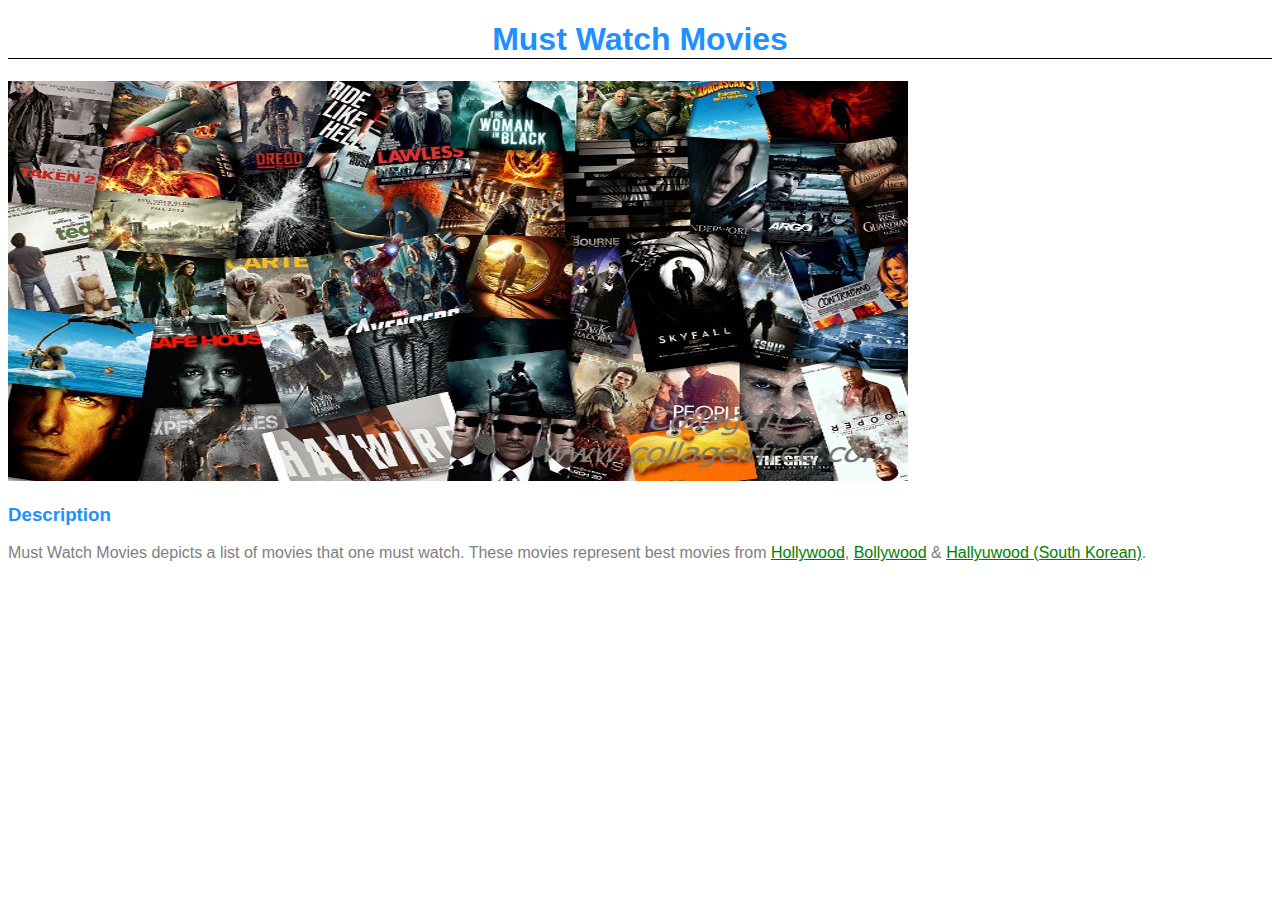
<file: web/index.html>
<!DOCTYPE html>
<html lang="en">
    <head>
        <meta charset="UTF-8">
        <title>Must Watch Movies - Homepage</title>
        <link type="text/css" rel="stylesheet" href="styleSheet.css">
    </head>
    <body>

        <h1>Must Watch Movies</h1>

        <img src="ocean.jpeg" alt="Cover Pic">

        <h3>Description</h3>
            <p>Must Watch Movies depicts a list of movies that one must watch. These
            movies represent best movies from
            <a class="link" href="hollywood/hollywood.html" title="Must Watch Hollywood Movies">
                Hollywood</a>,
            <a class="link" href="bollywood/bollywood.html" title="Must Watch Bollywood Movies">
                Bollywood</a> &
            <a class="link" href="hallyuwood/hallyuwood.html" title="Must Watch South Korean
             Movies">Hallyuwood (South Korean)</a>.
            </p>

    </body>
</html>
</file>
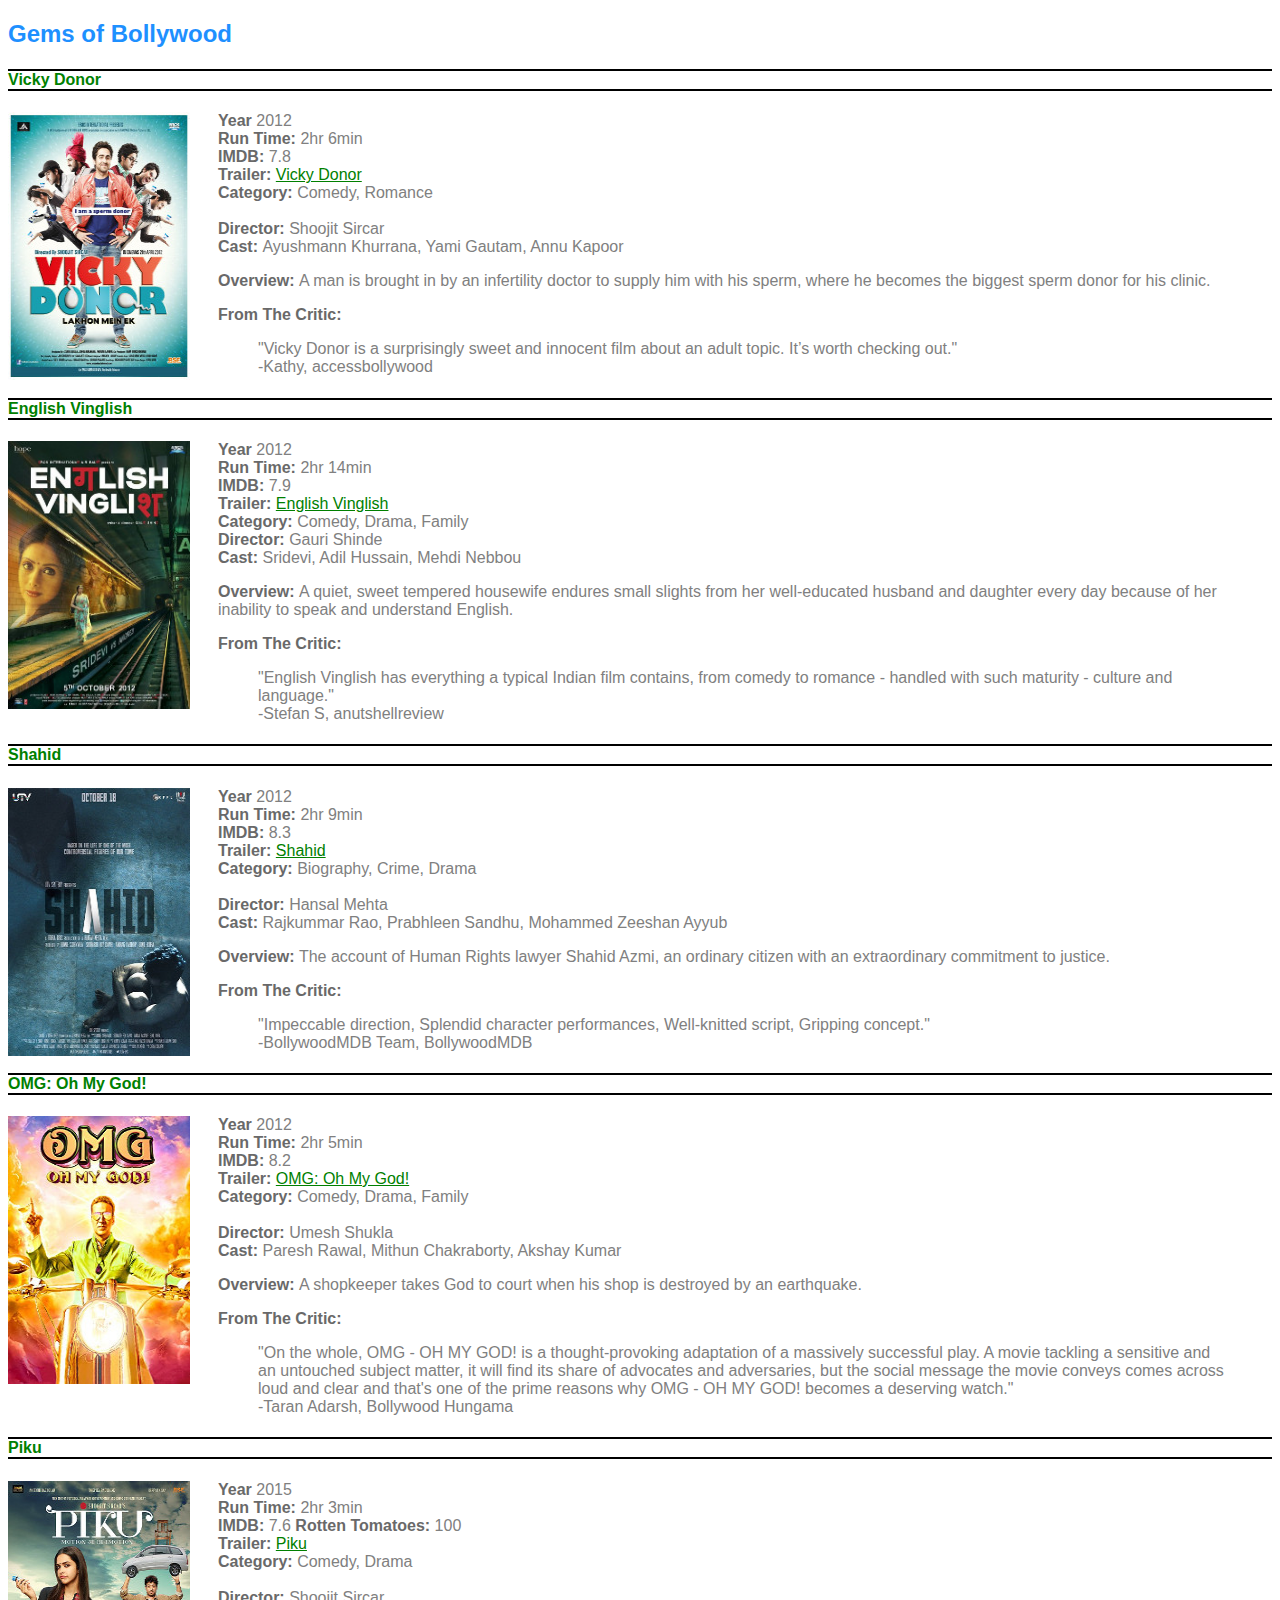
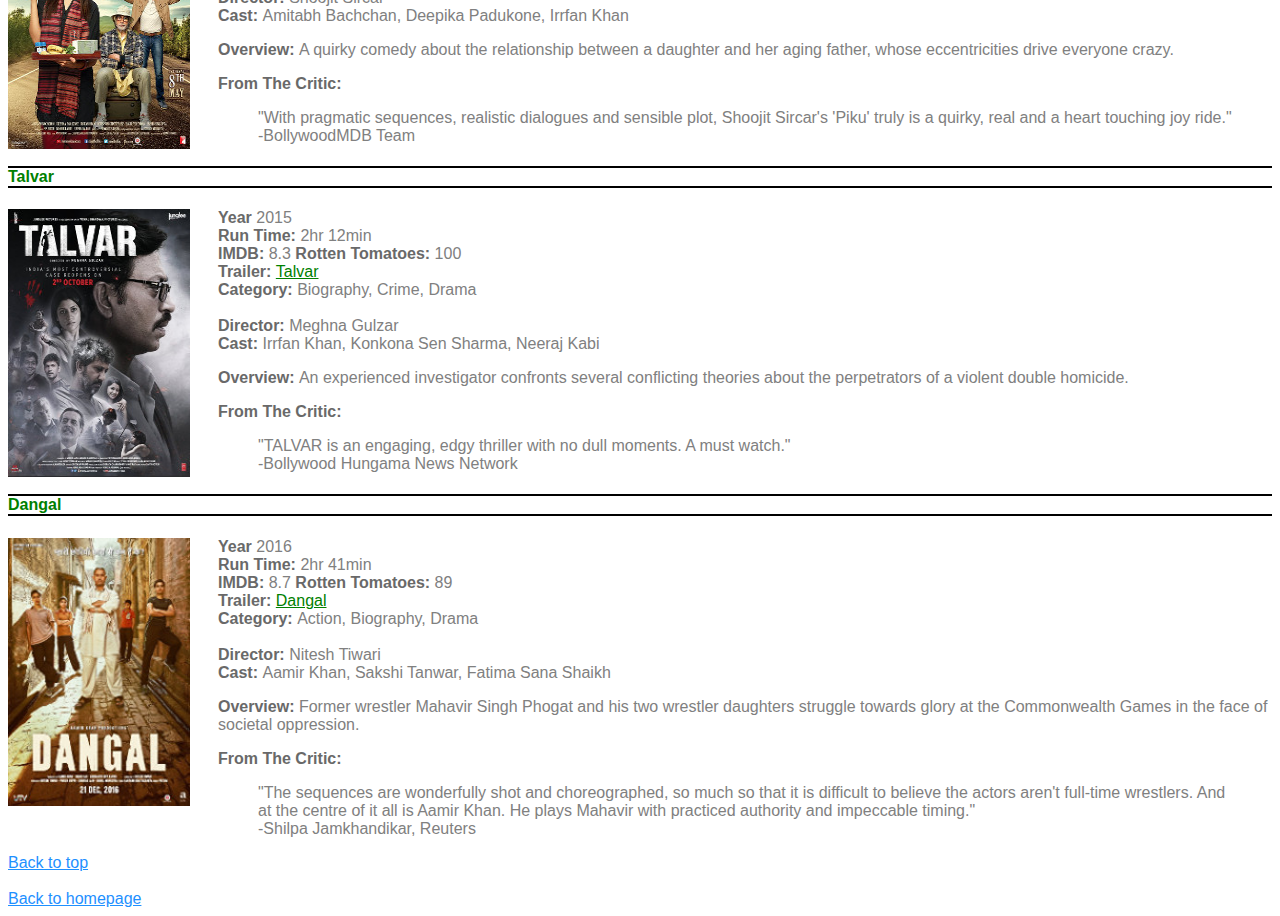
<file: web/bollywood/bollywood.html>
<!DOCTYPE html>
<html lang="en">
    <head>
        <meta charset="UTF-8">
        <title>Must Watch Movies - Bollywood</title>
        <link type="text/css" rel="stylesheet" href="../styleSheet.css">
    </head>
    <body>
        <h2>
            <a id="top">Gems of Bollywood</a>
        </h2>

        <h4>Vicky Donor</h4>
            <a href="images/vickyDonor.jpg">
                <img class="thumbnail" src="thumbnails/vickyDonor.jpg" alt="Vicky Donor Poster">
            </a>
            <div class="section-desc">
                <b>Year </b>2012<br>
                <b>Run Time: </b>2hr 6min<br>
                <b>IMDB: </b>7.8 <br>
                <b>Trailer: </b>
                <a  class="link" href="https://www.youtube.com/watch?v=Jme-VkIzkoU" target="trailer"
                   title="Vicky Donor (Official Trailer)">Vicky Donor</a><br>
                <b>Category: </b>Comedy, Romance<br><br>
                <b>Director: </b>Shoojit Sircar<br>
                <b>Cast: </b>Ayushmann Khurrana, Yami Gautam, Annu Kapoor
                <p>
                    <b>Overview: </b>A man is brought in by an infertility doctor to supply
                    him with his sperm, where he becomes the biggest sperm donor for his clinic.
                </p>
                <b>From The Critic: </b>
                <blockquote>
                    "Vicky Donor is a surprisingly sweet and innocent film about an adult
                    topic. It’s worth checking out."
                    <footer>
                        -Kathy, accessbollywood
                    </footer>
                </blockquote>
            </div>

        <h4>English Vinglish</h4>
            <a href="images/englishVinglish.jpg">
                <img class="thumbnail" src="thumbnails/englishVinglish.jpg" alt="English Vinglish Poster">
            </a>
            <div class="section-desc">
                <b>Year </b>2012<br>
                <b>Run Time: </b>2hr 14min<br>
                <b>IMDB: </b>7.9<br>
                <b>Trailer: </b>
                <a class="link" href="https://www.youtube.com/watch?v=wmGVY4T88dc" target="trailer"
                   title="English Vinglish | Official Trailer">English Vinglish</a><br>
                <b>Category: </b>Comedy, Drama, Family<br>
                <b>Director: </b>Gauri Shinde<br>
                <b>Cast: </b>Sridevi, Adil Hussain, Mehdi Nebbou
                <p>
                    <b>Overview: </b>A quiet, sweet tempered housewife endures small slights
                    from her well-educated husband and daughter every day because of her
                    inability to speak and understand English.
                </p>
                <b>From The Critic: </b>
                <blockquote>
                    "English Vinglish has everything a typical Indian film contains,
                    from comedy to romance - handled with such maturity - culture and language."
                    <footer>
                        -Stefan S, anutshellreview
                    </footer>
                </blockquote>
            </div>

        <h4>Shahid</h4>
            <a href="images/shahid.jpg">
                <img class="thumbnail" src="thumbnails/shahid.jpg" alt="Shahid Poster">
            </a>
            <div class="section-desc">
                <b>Year </b>2012<br>
                <b>Run Time: </b>2hr 9min<br>
                <b>IMDB: </b>8.3<br>
                <b>Trailer: </b>
                <a class="link" href="https://www.youtube.com/watch?v=XiQXmIn7qbI" target="trailer"
                   title="Shahid - Trailer">Shahid</a><br>
                <b>Category: </b> Biography, Crime, Drama<br><br>
                <b>Director: </b>Hansal Mehta<br>
                <b>Cast: </b>Rajkummar Rao, Prabhleen Sandhu, Mohammed Zeeshan Ayyub
                <p>
                    <b>Overview: </b>The account of Human Rights lawyer Shahid Azmi,
                    an ordinary citizen with an extraordinary commitment to justice.
                </p>
                <b>From The Critic: </b>
                <blockquote>
                    "Impeccable direction, Splendid character performances,
                    Well-knitted script, Gripping concept."
                    <footer>
                        -BollywoodMDB Team, BollywoodMDB
                    </footer>
                </blockquote>
            </div>

        <h4>OMG: Oh My God!</h4>
            <a href="images/omg.jpg">
                <img class="thumbnail" src="thumbnails/omg.jpg" alt="OMG Poster">
            </a>
            <div class="section-desc">
                <b>Year </b>2012<br>
                <b>Run Time: </b>2hr 5min<br>
                <b>IMDB: </b>8.2<br>
                <b>Trailer: </b>
                <a class="link" href="https://www.youtube.com/watch?v=8nUwpoTrWFk" target="trailer"
                   title="OMG Oh My God - Official Trailer">OMG: Oh My God!</a><br>
                <b>Category: </b>Comedy, Drama, Family<br><br>
                <b>Director: </b>Umesh Shukla<br>
                <b>Cast: </b>Paresh Rawal, Mithun Chakraborty, Akshay Kumar
                <p>
                    <b>Overview: </b>A shopkeeper takes God to court when his shop is
                    destroyed by an earthquake.
                </p>
                <b>From The Critic: </b>
                <blockquote>"On the whole, OMG - OH MY GOD! is a thought-provoking adaptation
                    of a massively successful play. A movie tackling a sensitive and an
                    untouched subject matter, it will find its share of advocates and
                    adversaries, but the social message the movie conveys comes across
                    loud and clear and that's one of the prime reasons why OMG - OH MY GOD!
                    becomes a deserving watch."
                    <footer>-Taran Adarsh, Bollywood Hungama</footer>
                </blockquote>
            </div>

        <h4>Piku</h4>
            <a href="images/piku.jpg">
                <img class="thumbnail" src="thumbnails/piku.jpg" alt="Piku Poster">
            </a>
            <div class="section-desc">
                <b>Year </b>2015<br>
                <b>Run Time: </b>2hr 3min<br>
                <b>IMDB: </b>7.6 <b>Rotten Tomatoes: </b>100<br>
                <b>Trailer: </b>
                <a class="link" href="https://www.youtube.com/watch?v=oeiKUlUUNQ8" target="trailer"
                   title="PIKU Motion Se Hi Emotion Official Trailer">Piku</a><br>
                <b>Category: </b>Comedy, Drama<br><br>
                <b>Director: </b>Shoojit Sircar<br>
                <b>Cast: </b>Amitabh Bachchan, Deepika Padukone, Irrfan Khan
                <p>
                    <b>Overview: </b>A quirky comedy about the relationship between a daughter
                    and her aging father, whose eccentricities drive everyone crazy.
                </p>
                <b>From The Critic: </b>
                <blockquote>
                    "With pragmatic sequences, realistic dialogues and sensible plot,
                    Shoojit Sircar's 'Piku' truly is a quirky, real and a heart touching joy
                    ride."
                    <footer>
                        -BollywoodMDB Team
                    </footer>
                </blockquote>
            </div>

        <h4>Talvar</h4>
            <a href="images/talvar.jpg">
                <img class="thumbnail" src="thumbnails/talvar.jpg" alt="Talvar Poster">
            </a>
            <div class="section-desc">
                <b>Year </b>2015<br>
                <b>Run Time: </b>2hr 12min<br>
                <b>IMDB: </b>8.3 <b>Rotten Tomatoes: </b>100<br>
                <b>Trailer: </b>
                <a class="link" href="https://www.youtube.com/watch?v=aQNMsw8Ljjc" target="trailer"
                   title="‘Talvar’ Official Trailer">Talvar</a><br>
                <b>Category: </b>Biography, Crime, Drama<br><br>
                <b>Director: </b>Meghna Gulzar<br>
                <b>Cast: </b>Irrfan Khan, Konkona Sen Sharma, Neeraj Kabi
                <p>
                    <b>Overview: </b>An experienced investigator confronts several
                    conflicting theories about the perpetrators of a violent double homicide.
                </p>
                <b>From The Critic: </b>
                <blockquote>
                    "TALVAR is an engaging, edgy thriller with no dull moments.
                    A must watch."
                    <footer>
                        -Bollywood Hungama News Network
                    </footer>
                </blockquote>
            </div>

        <h4>Dangal</h4>
            <a href="images/dangal.jpg">
                <img class="thumbnail" src="thumbnails/dangal.jpg" alt="Dangal Poster">
            </a>
            <div class="section-desc">
                <b>Year </b>2016<br>
                <b>Run Time: </b>2hr 41min<br>
                <b>IMDB: </b>8.7 <b>Rotten Tomatoes: </b>89<br>
                <b>Trailer: </b>
                <a class="link" href="https://www.youtube.com/watch?v=x_7YlGv9u1g" target="trailer"
                   title="Dangal | Official Trailer">Dangal</a><br>
                <b>Category: </b> Action, Biography, Drama<br><br>
                <b>Director: </b>Nitesh Tiwari<br>
                <b>Cast: </b>Aamir Khan, Sakshi Tanwar, Fatima Sana Shaikh
                <p>
                    <b>Overview: </b>Former wrestler Mahavir Singh Phogat and his two
                    wrestler daughters struggle towards glory at the Commonwealth Games
                    in the face of societal oppression.
                </p>
                <b>From The Critic: </b>
                <blockquote>
                    "The sequences are wonderfully shot and choreographed, so much so that
                    it is difficult to believe the actors aren't full-time wrestlers. And
                    at the centre of it all is Aamir Khan. He plays Mahavir with practiced
                    authority and impeccable timing."
                    <footer>
                        -Shilpa Jamkhandikar, Reuters
                    </footer>
                </blockquote>
            </div>

        <a class="fotter" href="bollywood.html#top">Back to top</a>
        <br><br>

        <footer>
            <a class="fotter" href="../index.html">Back to homepage</a>
        </footer>

    </body>
</html>
</file>
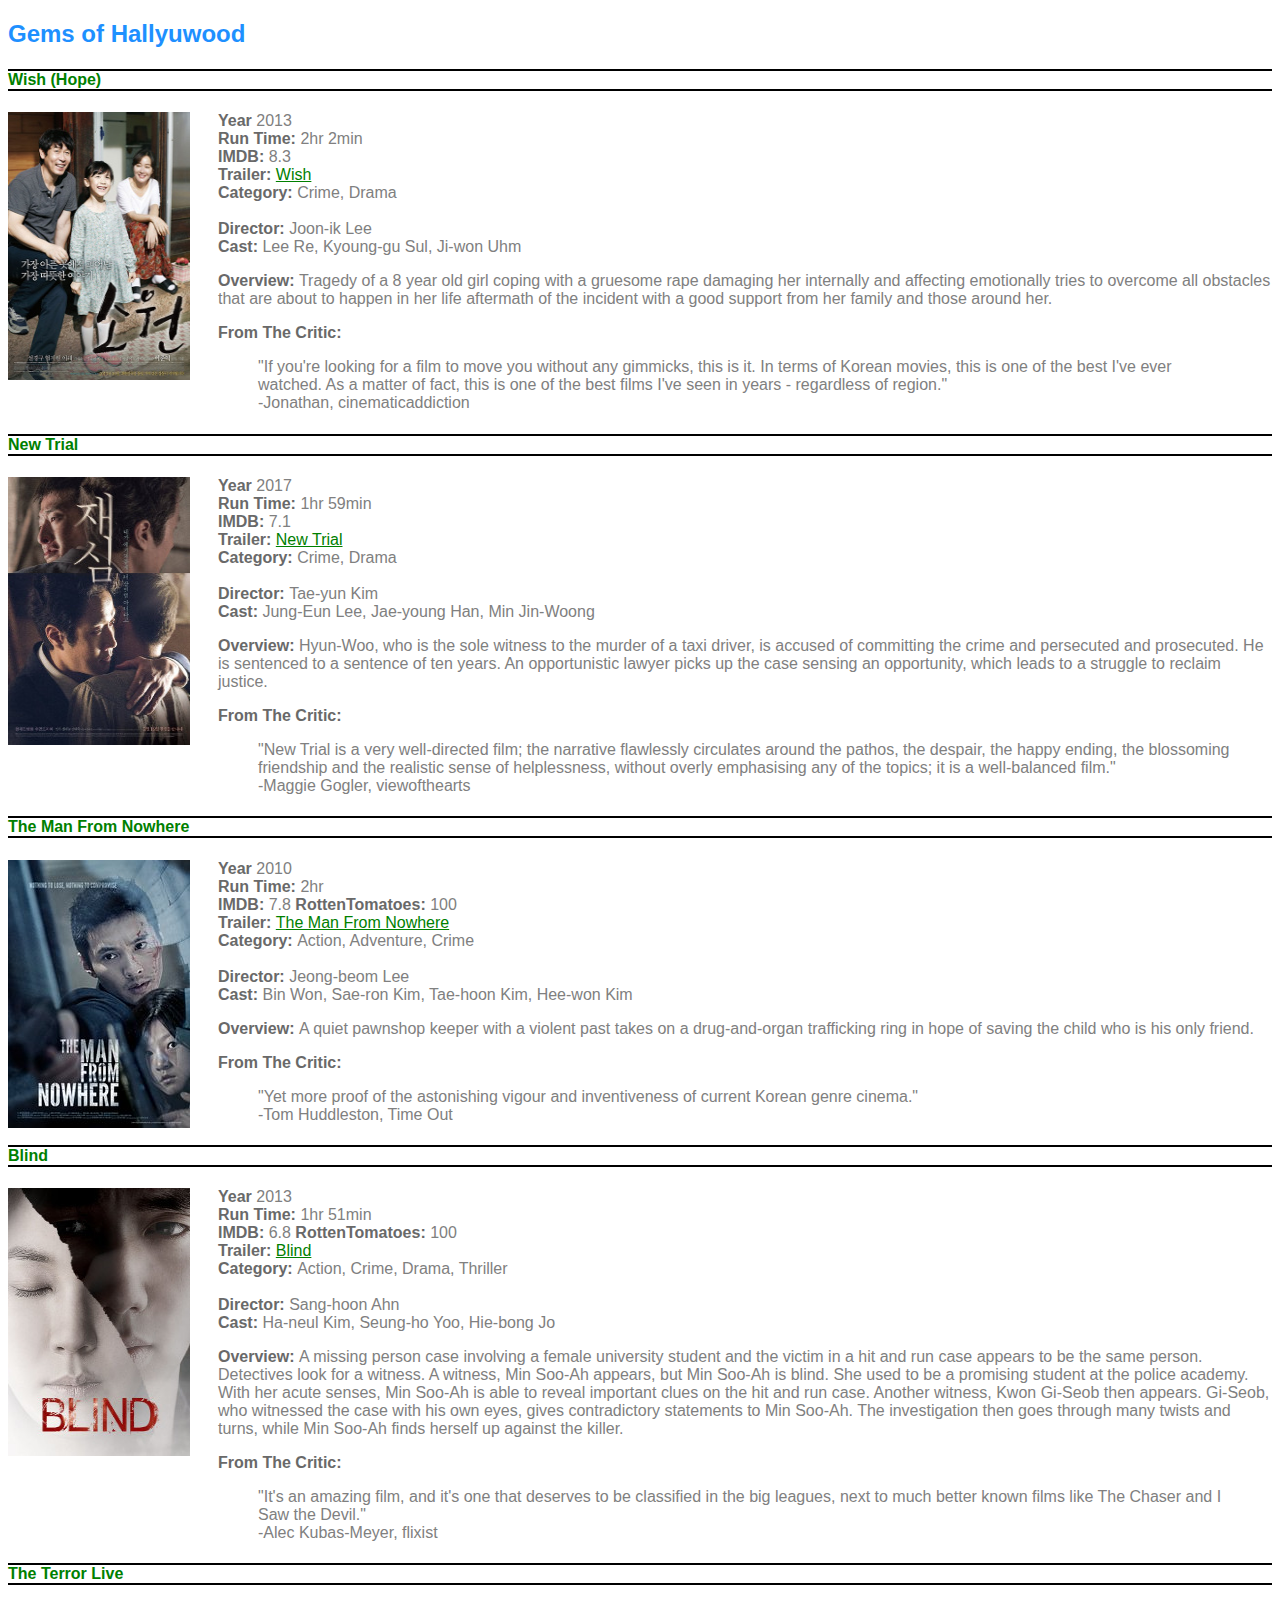
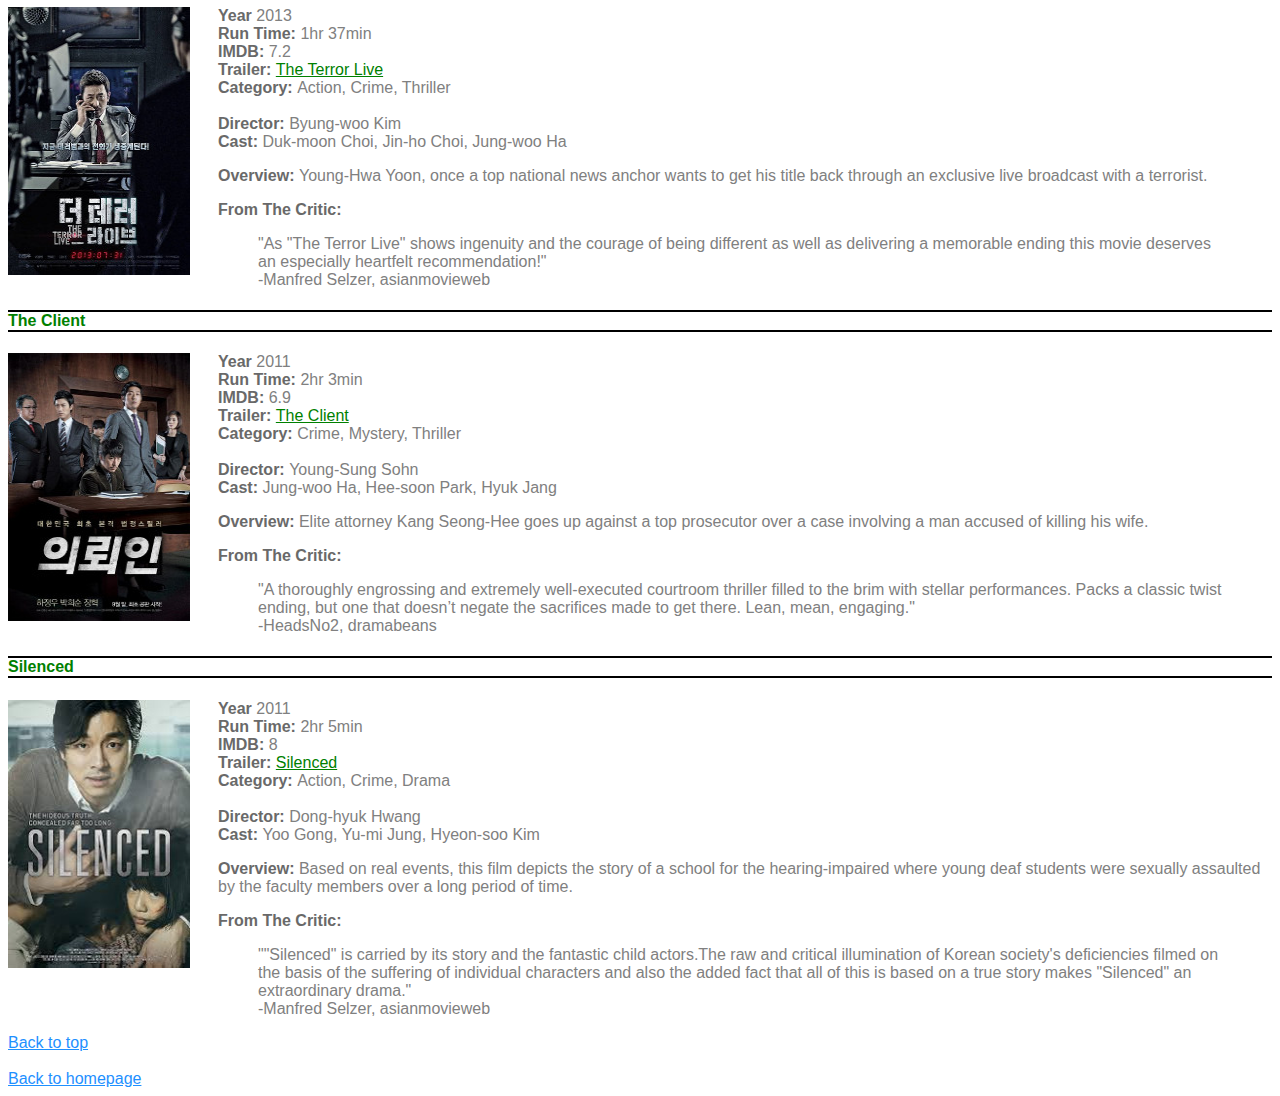
<file: web/hallyuwood/hallyuwood.html>
<!DOCTYPE html>
<html lang="en">
    <head>
        <meta charset="UTF-8">
        <title>Must Watch Movies - Hallyuwood</title>
        <link type="text/css" rel="stylesheet" href="../styleSheet.css">
    </head>
    <body>

    <h2>
        <a id="top">Gems of Hallyuwood</a>
    </h2>

    <h4>Wish (Hope)</h4>
        <a href="images/wish.jpg">
            <img class="thumbnail" src="thumbnails/wish.jpg" alt="Wish Poster">
        </a>
        <div class="section-desc">
            <b>Year </b>2013<br>
            <b>Run Time: </b>2hr 2min<br>
            <b>IMDB: </b>8.3<br>
            <b>Trailer: </b>
            <a class="link" href="https://www.youtube.com/watch?v=TXhpRFTJhQU" target="trailer"
            title="Korean Movie Hope (2013) English Main Trailer">Wish</a><br>
            <b>Category: </b>Crime, Drama<br><br>
            <b>Director: </b>Joon-ik Lee<br>
            <b>Cast: </b>Lee Re, Kyoung-gu Sul, Ji-won Uhm
            <p>
                <b>Overview: </b>Tragedy of a 8 year old girl coping with a gruesome
                rape damaging her internally and affecting emotionally tries to overcome
                all obstacles that are about to happen in her life aftermath of the
                incident with a good support from her family and those around her.
            </p>
            <b>From The Critic: </b>
            <blockquote>
                "If you're looking for a film to move you without any gimmicks,
                this is it. In terms of Korean movies, this is one of the best I've ever
                watched. As a matter of fact, this is one of the best films I've seen in
                years - regardless of region."
                <footer>
                    -Jonathan, cinematicaddiction
                </footer>
            </blockquote>
        </div>

    <h4>New Trial</h4>
        <a href="images/newTrial.jpg">
            <img class="thumbnail" src="thumbnails/newTrial.jpg" alt="New Trail Poster">
        </a>
        <div class="section-desc">
            <b>Year </b>2017<br>
            <b>Run Time: </b>1hr 59min<br>
            <b>IMDB: </b>7.1<br>
            <b>Trailer: </b>
            <a class="link" href="https://www.youtube.com/watch?v=trej8YpVLx0" target="trailer"
            title="NEW TRIAL - OFFICIAL TRAILER [Eng Sub]">New Trial</a><br>
            <b>Category: </b>Crime, Drama<br><br>
            <b>Director: </b>Tae-yun Kim<br>
            <b>Cast: </b>Jung-Eun Lee, Jae-young Han, Min Jin-Woong
            <p>
                <b>Overview: </b>Hyun-Woo, who is the sole witness to the murder of
                a taxi driver, is accused of committing the crime and persecuted and
                prosecuted. He is sentenced to a sentence of ten years. An opportunistic
                lawyer picks up the case sensing an opportunity, which leads to a struggle
                to reclaim justice.
            </p>
            <b>From The Critic: </b>
            <blockquote>
                "New Trial is a very well-directed film; the narrative flawlessly
                circulates around the pathos, the despair, the happy ending, the blossoming
                friendship and the realistic sense of helplessness, without overly emphasising
                any of the topics; it is a well-balanced film."
                <footer>
                    -Maggie Gogler, viewofthearts
                </footer>
            </blockquote>
        </div>

    <h4>The Man From Nowhere</h4>
        <a href="images/theManFromNowhere.jpeg">
            <img class="thumbnail" src="thumbnails/theManFromNowhere.jpeg" alt="The Man From Nowhere Poster">
        </a>
        <div class="section-desc">
            <b>Year </b>2010<br>
            <b>Run Time: </b>2hr<br>
            <b>IMDB: </b>7.8 <b>RottenTomatoes: </b>100<br>
            <b>Trailer: </b>
            <a class="link" href="https://www.youtube.com/watch?v=FZMa1CjCKuw" target="trailer"
            title="The Man from Nowhere, trailer USA (HD)">The Man From Nowhere</a><br>
            <b>Category: </b>Action, Adventure, Crime<br><br>
            <b>Director: </b>Jeong-beom Lee<br>
            <b>Cast: </b>Bin Won, Sae-ron Kim, Tae-hoon Kim, Hee-won Kim
            <p>
                <b>Overview: </b>A quiet pawnshop keeper with a violent past takes on a
                drug-and-organ trafficking ring in hope of saving the child who is his
                only friend.
            </p>
            <b>From The Critic: </b>
            <blockquote>
                "Yet more proof of the astonishing vigour and inventiveness of
                current Korean genre cinema."
                <footer>
                    -Tom Huddleston, Time Out
                </footer>
            </blockquote>
        </div>

    <h4>Blind</h4>
        <a href="images/blind.jpg">
            <img class="thumbnail" src="thumbnails/blind.jpg" alt="Bling Poster">
        </a>
        <div class="section-desc">
            <b>Year </b>2013<br>
            <b>Run Time: </b>1hr 51min<br>
            <b>IMDB: </b>6.8 <b>RottenTomatoes: </b>100<br>
            <b>Trailer: </b>
            <a class="link" href="https://www.youtube.com/watch?v=Xz_TgM3UOD4" target="trailer"
            title="[Eng Sub] Blind (2011) Trailer #2">Blind</a><br>
            <b>Category: </b>Action, Crime, Drama, Thriller<br><br>
            <b>Director: </b>Sang-hoon Ahn<br>
            <b>Cast: </b>Ha-neul Kim, Seung-ho Yoo, Hie-bong Jo
            <p>
                <b>Overview: </b>A missing person case involving a female university
                student and the victim in a hit and run case appears to be the same
                person. Detectives look for a witness. A witness, Min Soo-Ah appears,
                but Min Soo-Ah is blind. She used to be a promising student at the police
                academy. With her acute senses, Min Soo-Ah is able to reveal important
                clues on the hit and run case. Another witness, Kwon Gi-Seob then appears.
                Gi-Seob, who witnessed the case with his own eyes, gives contradictory
                statements to Min Soo-Ah. The investigation then goes through many twists
                and turns, while Min Soo-Ah finds herself up against the killer.
            </p>
            <b>From The Critic: </b>
            <blockquote>
                "It's an amazing film, and it's one that deserves to be classified
                in the big leagues, next to much better known films like The Chaser and I
                Saw the Devil."
                <footer>
                    -Alec Kubas-Meyer, flixist
                </footer>
            </blockquote>
        </div>

    <h4>The Terror Live</h4>
        <a href="images/theTerrorLive.jpg">
            <img class="thumbnail" src="thumbnails/theTerrorLive.jpg" alt="The Terror Live Poster">
        </a>
        <div class="section-desc">
            <b>Year </b>2013<br>
            <b>Run Time: </b>1hr 37min<br>
            <b>IMDB: </b>7.2<br>
            <b>Trailer: </b>
            <a class="link" href="https://www.youtube.com/watch?v=e_FSvAQMGNc" target="trailer"
            title="The Terror Live Official Trailer (Eng Sub)">The Terror Live</a><br>
            <b>Category: </b>Action, Crime, Thriller<br><br>
            <b>Director: </b>Byung-woo Kim<br>
            <b>Cast: </b>Duk-moon Choi, Jin-ho Choi, Jung-woo Ha
            <p>
                <b>Overview: </b>Young-Hwa Yoon, once a top national news anchor
                wants to get his title back through an exclusive live broadcast
                with a terrorist.
            </p>
            <b>From The Critic: </b>
            <blockquote>
                "As "The Terror Live" shows ingenuity and the courage
                of being different as well as delivering a memorable ending this
                movie deserves an especially heartfelt recommendation!"
                <footer>
                    -Manfred Selzer, asianmovieweb
                </footer>
            </blockquote>
        </div>

    <h4>The Client</h4>
        <a href="images/theClient.jpg">
            <img class="thumbnail" src="thumbnails/theClient.jpg" alt="The Client Poster">
        </a>
        <div class="section-desc">
            <b>Year </b>2011<br>
            <b>Run Time: </b>2hr 3min<br>
            <b>IMDB: </b>6.9<br>
            <b>Trailer: </b>
            <a class="link" href="https://www.youtube.com/watch?v=SPEBP0qdpSA" target="trailer"
            title="THE CLIENT Trailer (English Subtitles)">The Client</a><br>
            <b>Category: </b>Crime, Mystery, Thriller<br><br>
            <b>Director: </b>Young-Sung Sohn<br>
            <b>Cast: </b>Jung-woo Ha, Hee-soon Park, Hyuk Jang
            <p>
                <b>Overview: </b>Elite attorney Kang Seong-Hee goes up against a top
                prosecutor over a case involving a man accused of killing his wife.
            </p>
            <b>From The Critic: </b>
            <blockquote>
                "A thoroughly engrossing and extremely well-executed courtroom
                thriller filled to the brim with stellar performances. Packs a classic
                twist ending, but one that doesn’t negate the sacrifices made to get there.
                Lean, mean, engaging."
                <footer>
                    -HeadsNo2, dramabeans
                </footer>
            </blockquote>
        </div>

    <h4>Silenced</h4>
        <a href="images/silenced.jpg">
            <img class="thumbnail" src="thumbnails/silenced.jpg" alt="Silenced Poster">
        </a>
    <div class="section-desc">
            <b>Year </b>2011<br>
            <b>Run Time: </b>2hr 5min<br>
            <b>IMDB: </b>8<br>
            <b>Trailer: </b>
            <a class="link" href="https://www.youtube.com/watch?v=k3BUIreDAeY" target="trailer"
            title="Silenced - Official Trailer w/ English Subtitles">Silenced</a><br>
            <b>Category: </b>Action, Crime, Drama<br><br>
            <b>Director: </b>Dong-hyuk Hwang<br>
            <b>Cast: </b>Yoo Gong, Yu-mi Jung, Hyeon-soo Kim
            <p>
                <b>Overview: </b>Based on real events, this film depicts the story
                of a school for the hearing-impaired where young deaf students were
                sexually assaulted by the faculty members over a long period of time.
            </p>
            <b>From The Critic: </b>
            <blockquote>
                ""Silenced" is carried by its story and the fantastic child
                actors.The raw and critical illumination of Korean society's deficiencies
                filmed on the basis of the suffering of individual characters and also
                the added fact that all of this is based on a true story makes "Silenced"
                an extraordinary drama."
                <footer>
                    -Manfred Selzer, asianmovieweb
                </footer>
            </blockquote>
        </div>

        <a class="fotter" href="hallyuwood.html#top">Back to top</a>
        <br><br>

        <footer>
            <a class="fotter" href="../index.html">Back to homepage</a>
        </footer>

    </body>
</html>
</file>
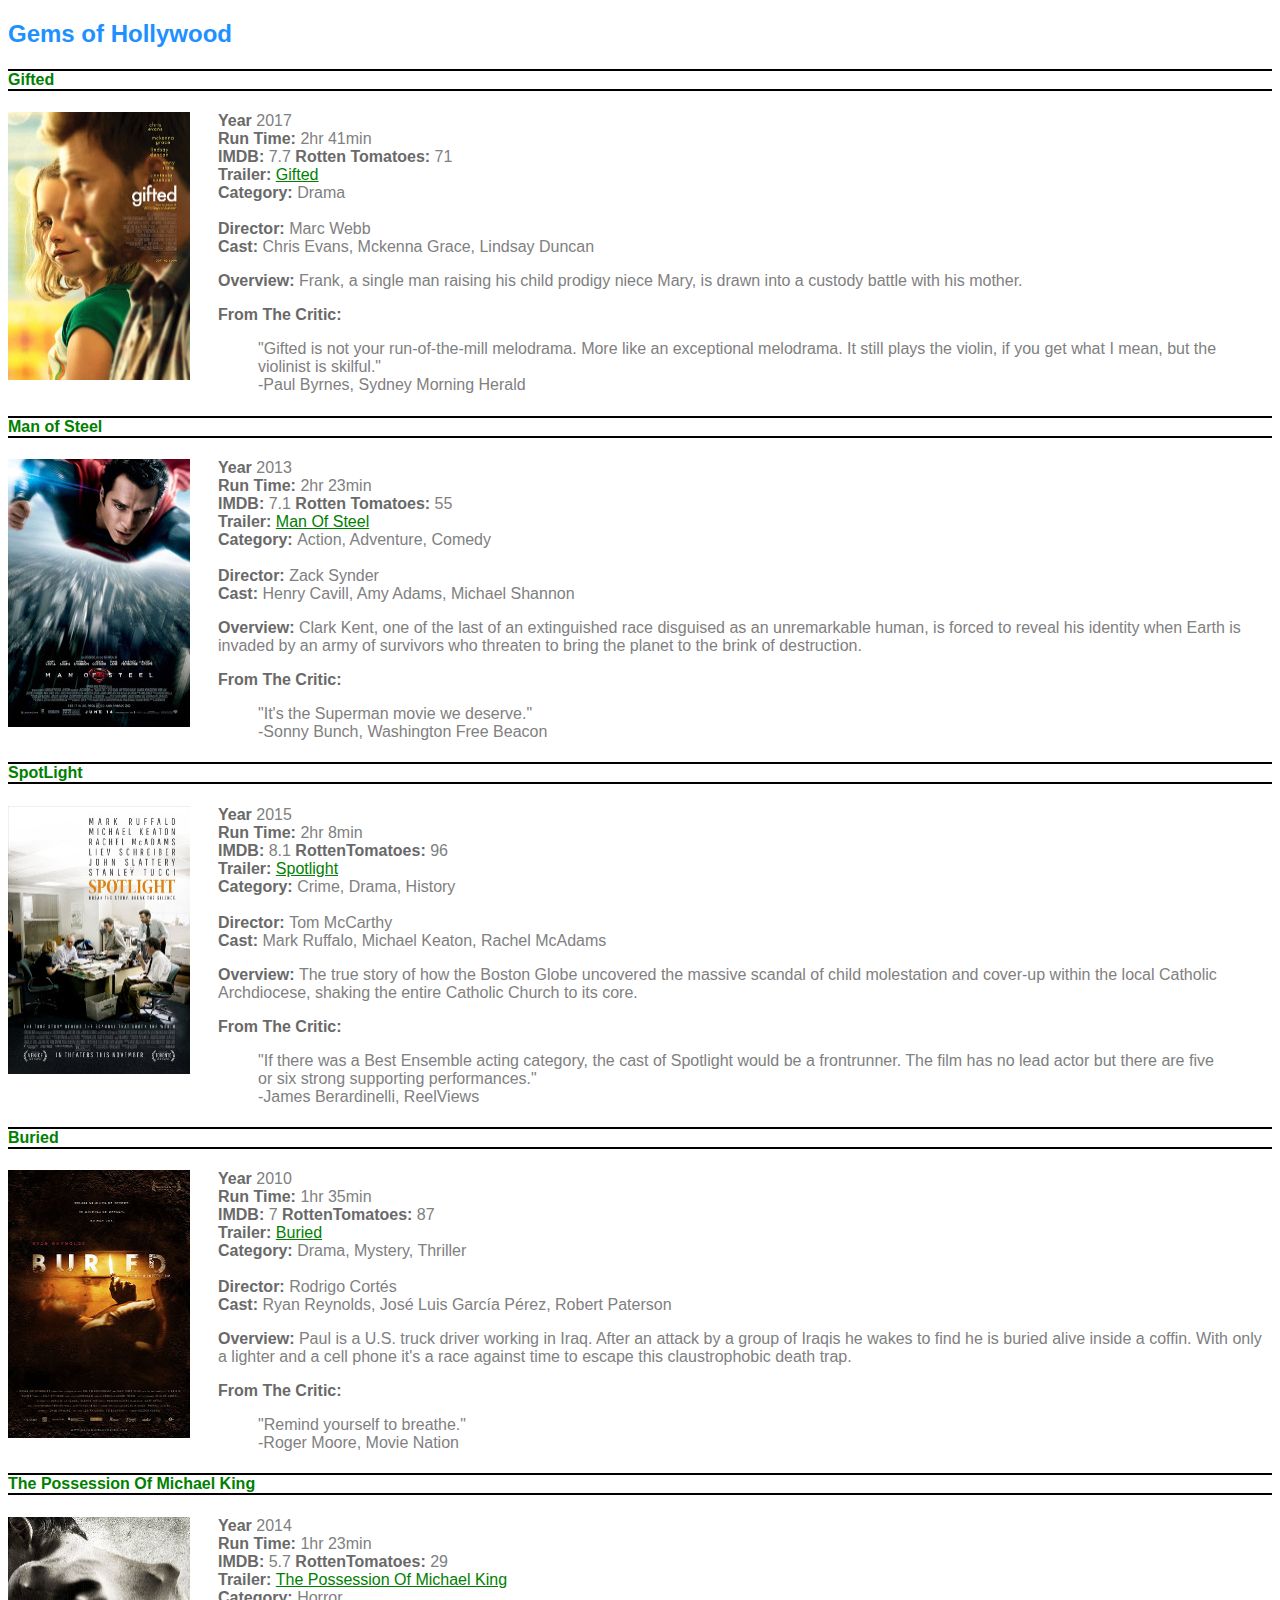
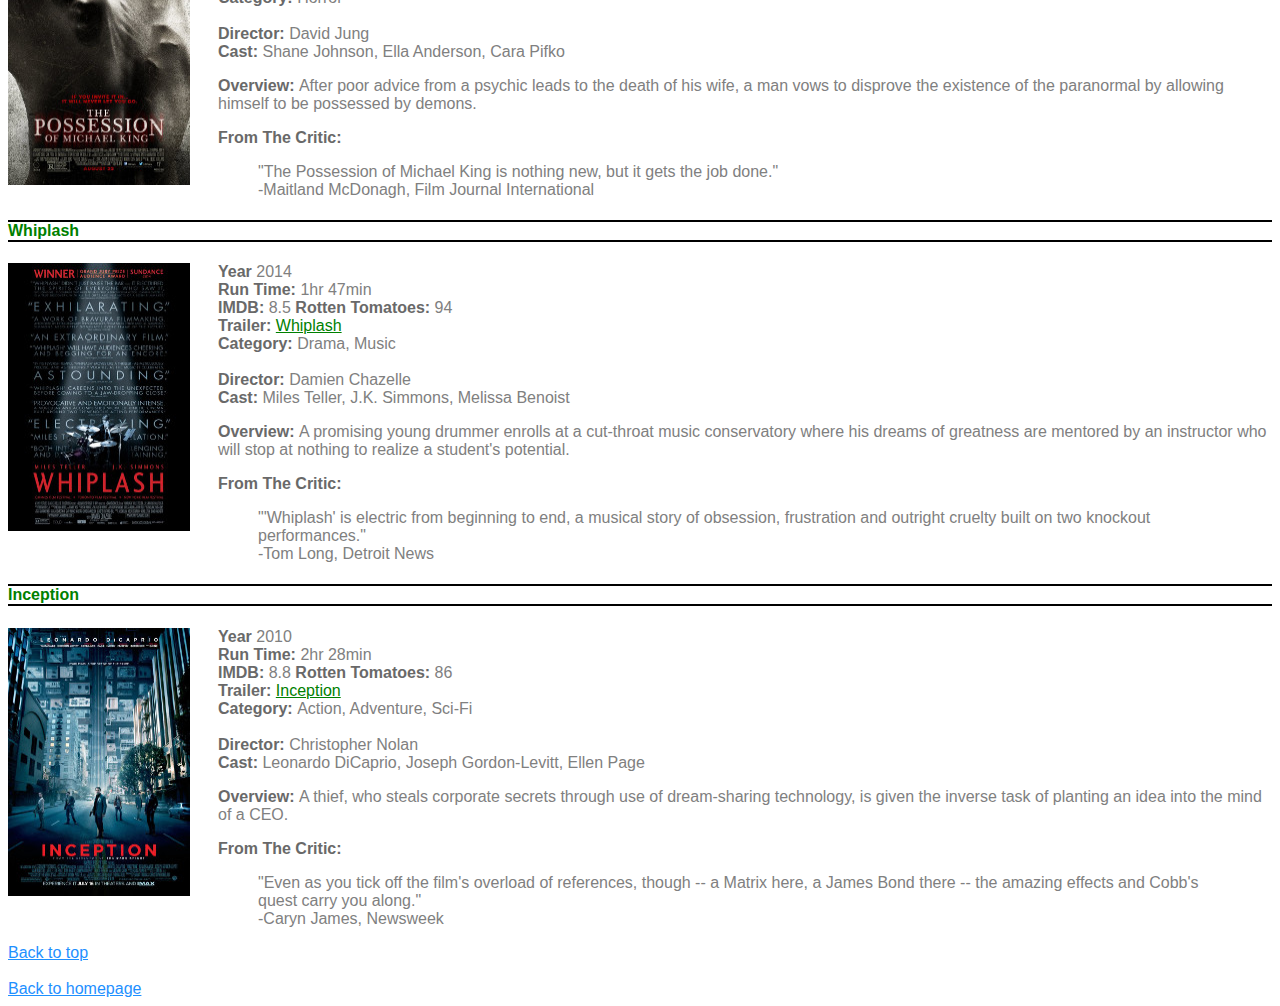
<file: web/hollywood/hollywood.html>
<!DOCTYPE html>
<html lang="en">
    <head>
        <meta charset="UTF-8">
        <title>Must Watch Movies - Hollywood</title>
        <link type="text/css" rel="stylesheet" href="../styleSheet.css">
    </head>
    <body>

        <h2>
            <a id="top">Gems of Hollywood</a>
        </h2>

        <h4>Gifted</h4>
            <a href="images/gifted.jpg">
                <img class="thumbnail" src="thumbnails/gifted.jpg" alt="Gifted Poster">
            </a>
        <div class="section-desc">
                <b>Year </b>2017<br>
                <b>Run Time: </b>2hr 41min<br>
                <b>IMDB: </b>7.7  <b>Rotten Tomatoes: </b>71<br>
                <b>Trailer: </b>
                <a class="link" href="https://www.youtube.com/watch?v=tI01wBXGHUs" target="trailer"
                   title="Gifted Official Trailer 1 (2017)">Gifted</a><br>
                <b>Category: </b>Drama<br><br>
                <b>Director: </b>Marc Webb<br>
                <b>Cast: </b> Chris Evans, Mckenna Grace, Lindsay Duncan
                <p>
                    <b>Overview: </b>Frank, a single man raising his child prodigy niece Mary,
                    is drawn into a custody battle with his mother.
                </p>
                <b>From The Critic: </b>
                <blockquote>
                    "Gifted is not your run-of-the-mill melodrama. More like an
                    exceptional melodrama. It still plays the violin, if you get what I mean,
                    but the violinist is skilful."
                    <footer>
                        -Paul Byrnes, Sydney Morning Herald
                    </footer>
                </blockquote>
            </div>

        <h4>Man of Steel</h4>
            <a href="images/manOfSteel.jpg">
                <img class="thumbnail" src="thumbnails/manOfSteel.jpg" alt="Man Of Steel Poster">
            </a>
            <div class="section-desc">
                <b>Year </b>2013<br>
                <b>Run Time: </b>2hr 23min<br>
                <b>IMDB: </b>7.1  <b>Rotten Tomatoes: </b>55<br>
                <b>Trailer: </b>
                <a class="link" href="https://www.youtube.com/watch?v=T6DJcgm3wNY" target="trailer"
                title="Man of Steel - Official Trailer 3">Man Of Steel</a><br>
                <b>Category: </b>Action, Adventure, Comedy<br><br>
                <b>Director: </b>Zack Synder<br>
                <b>Cast: </b>Henry Cavill, Amy Adams, Michael Shannon
                <p>
                    <b>Overview: </b>Clark Kent, one of the last of an extinguished race
                    disguised as an unremarkable human, is forced to reveal his identity
                    when Earth is invaded by an army of survivors who threaten to bring
                    the planet to the brink of destruction.
                </p>
                <b>From The Critic: </b>
                <blockquote>
                    "It's the Superman movie we deserve."
                    <footer>
                        -Sonny Bunch, Washington Free Beacon
                    </footer>
                </blockquote>
            </div>

        <h4>SpotLight</h4>
            <a href="images/spotlight.jpg">
                <img class="thumbnail" src="thumbnails/spotlight.jpg" alt="SpotLight Poster">
            </a>
            <div class="section-desc">
                <b>Year </b>2015<br>
                <b>Run Time: </b>2hr 8min<br>
                <b>IMDB: </b>8.1 <b>RottenTomatoes: </b>96<br>
                <b>Trailer: </b>
                <a class="link" href="https://www.youtube.com/watch?v=EwdCIpbTN5g" target="trailer"
                title="Spotlight TRAILER 1 (2015)">Spotlight</a><br>
                <b>Category: </b>Crime, Drama, History<br><br>
                <b>Director: </b>Tom McCarthy<br>
                <b>Cast: </b>Mark Ruffalo, Michael Keaton, Rachel McAdams
                <p>
                    <b>Overview: </b>The true story of how the Boston Globe uncovered the
                    massive scandal of child molestation and cover-up within the local
                    Catholic Archdiocese, shaking the entire Catholic Church to its core.
                </p>
                <b>From The Critic: </b>
                <blockquote>
                    "If there was a Best Ensemble acting category, the cast of Spotlight
                    would be a frontrunner. The film has no lead actor but there are five
                    or six strong supporting performances."
                    <footer>
                        -James Berardinelli, ReelViews
                    </footer>
                </blockquote>
            </div>

        <h4>Buried</h4>
            <a href="images/buried.jpg">
                <img class="thumbnail" src="thumbnails/buried.jpg" alt="Buried Poster">
            </a>
            <div class="section-desc">
                <b>Year </b>2010<br>
                <b>Run Time: </b>1hr 35min<br>
                <b>IMDB: </b>7 <b>RottenTomatoes: </b>87<br>
                <b>Trailer: </b>
                <a class="link" href="https://www.youtube.com/watch?v=aRQ0oqFBoP4" target="trailer"
                title="Buried Official Trailer (2010)">Buried</a><br>
                <b>Category: </b>Drama, Mystery, Thriller<br><br>
                <b>Director: </b>Rodrigo Cortés<br>
                <b>Cast: </b>Ryan Reynolds, José Luis García Pérez, Robert Paterson
                <p>
                    <b>Overview: </b>Paul is a U.S. truck driver working in Iraq. After
                    an attack by a group of Iraqis he wakes to find he is buried alive
                    inside a coffin. With only a lighter and a cell phone it's a race
                    against time to escape this claustrophobic death trap.
                </p>
                <b>From The Critic: </b>
                <blockquote>
                    "Remind yourself to breathe."
                    <footer>
                        -Roger Moore, Movie Nation
                    </footer>
                </blockquote>
            </div>

        <h4>The Possession Of Michael King</h4>
            <a href="images/thePossessionOfMichaelKing.jpg">
                <img class="thumbnail" src="thumbnails/thePossessionOfMichaelKing.jpg" alt="Movie Poster">
            </a>
            <div class="section-desc">
                <b>Year </b>2014<br>
                <b>Run Time: </b>1hr 23min<br>
                <b>IMDB: </b>5.7 <b>RottenTomatoes: </b>29<br>
                <b>Trailer: </b>
                <a class="link" href="https://www.youtube.com/watch?v=rIZbq7V2xvs" target="trailer"
                title="The Possession of Michael King Official Trailer (2014)">
                    The Possession Of Michael King</a><br>
                <b>Category: </b>Horror<br><br>
                <b>Director: </b>David Jung<br>
                <b>Cast: </b>Shane Johnson, Ella Anderson, Cara Pifko
                <p>
                    <b>Overview: </b>After poor advice from a psychic leads to the death
                    of his wife, a man vows to disprove the existence of the paranormal
                    by allowing himself to be possessed by demons.
                </p>
                <b>From The Critic: </b>
                <blockquote>
                    "The Possession of Michael King is nothing new, but it gets the job done."
                    <footer>
                        -Maitland McDonagh, Film Journal International
                    </footer>
                </blockquote>
            </div>

        <h4>Whiplash</h4>
            <a href="images/whiplash.jpg">
                <img class="thumbnail" src="thumbnails/whiplash.jpg" alt="Whiplash Poster">
            </a>
            <div class="section-desc">
                <b>Year </b>2014<br>
                <b>Run Time: </b>1hr 47min<br>
                <b>IMDB: </b>8.5 <b>Rotten Tomatoes: </b>94<br>
                <b>Trailer: </b>
                <a class="link" href="https://www.youtube.com/watch?v=7d_jQycdQGo" target="trailer"
                title="Whiplash TRAILER 1 (2014)">Whiplash</a><br>
                <b>Category: </b>Drama, Music<br><br>
                <b>Director: </b>Damien Chazelle<br>
                <b>Cast: </b>Miles Teller, J.K. Simmons, Melissa Benoist
                <p>
                    <b>Overview: </b>A promising young drummer enrolls at a cut-throat
                    music conservatory where his dreams of greatness are mentored by an
                    instructor who will stop at nothing to realize a student's potential.
                </p>
                <b>From The Critic: </b>
                <blockquote>
                    "'Whiplash' is electric from beginning to end, a musical story
                    of obsession, frustration and outright cruelty built on two knockout
                    performances."
                    <footer>
                        -Tom Long, Detroit News
                    </footer>
                </blockquote>
            </div>

        <h4>Inception</h4>
            <a href="images/inception.jpg">
                <img class="thumbnail" src="thumbnails/inception.jpg" alt="Inception Poster">
            </a>
            <div class="section-desc">
                <b>Year </b>2010<br>
                <b>Run Time: </b>2hr 28min<br>
                <b>IMDB: </b>8.8 <b>Rotten Tomatoes: </b>86<br>
                <b>Trailer: </b>
                <a class="link" href="https://www.youtube.com/watch?v=YoHD9XEInc0" target="trailer"
                title="Inception (2010) Official Trailer #1">Inception</a><br>
                <b>Category: </b>Action, Adventure, Sci-Fi<br><br>
                <b>Director: </b>Christopher Nolan<br>
                <b>Cast: </b>Leonardo DiCaprio, Joseph Gordon-Levitt, Ellen Page
                <p>
                    <b>Overview: </b>A thief, who steals corporate secrets through
                    use of dream-sharing technology, is given the inverse task of
                    planting an idea into the mind of a CEO.
                </p>
                <b>From The Critic: </b>
                <blockquote>
                    "Even as you tick off the film's overload of references, though
                    -- a Matrix here, a James Bond there -- the amazing effects and
                    Cobb's quest carry you along."
                    <footer>
                        -Caryn James, Newsweek
                    </footer>
                </blockquote>
            </div>

        <a class="fotter" href="hollywood.html#top">Back to top</a>
        <br><br>
        <footer>
            <a class="fotter" href="../index.html">Back to homepage</a>
        </footer>
    </body>
</html>
</file>
<file: web/styleSheet.css>
body{
    font-family: sans-serif;
    color: gray;
}

/*
Style is applied to title of homepage/index
Eg: Must Watch Movies
 */
h1{
    text-align: center;
    border-bottom:1px solid black;
    color: dodgerblue;
}

/*
Style is applied to the title of pages
Eg: Heading for Hollywood Page - Gems of Hollywood
 */
h2{
    color: dodgerblue;
}

/*
Style applied to section heading
Eg: Section heading on homepage - Description
 */
h3{
    color: dodgerblue;
}

/*
Style applied to movie names
 */
h4{
    color: green;
    border-top:2px solid black;
    border-bottom:2px solid black;
}

/*
Style applied to thumbnail of movie posters
 */
img.thumbnail{
    width: 182px;
    height: 268px;
    float: left;
}

b{
    color: dimgray;

}

a.link{
    color: green;
}

a.fotter{
    color: dodgerblue;
}

/*
Style applied to description of movies
 */
.section-desc{
    margin-left: 210px;
}
</file>
